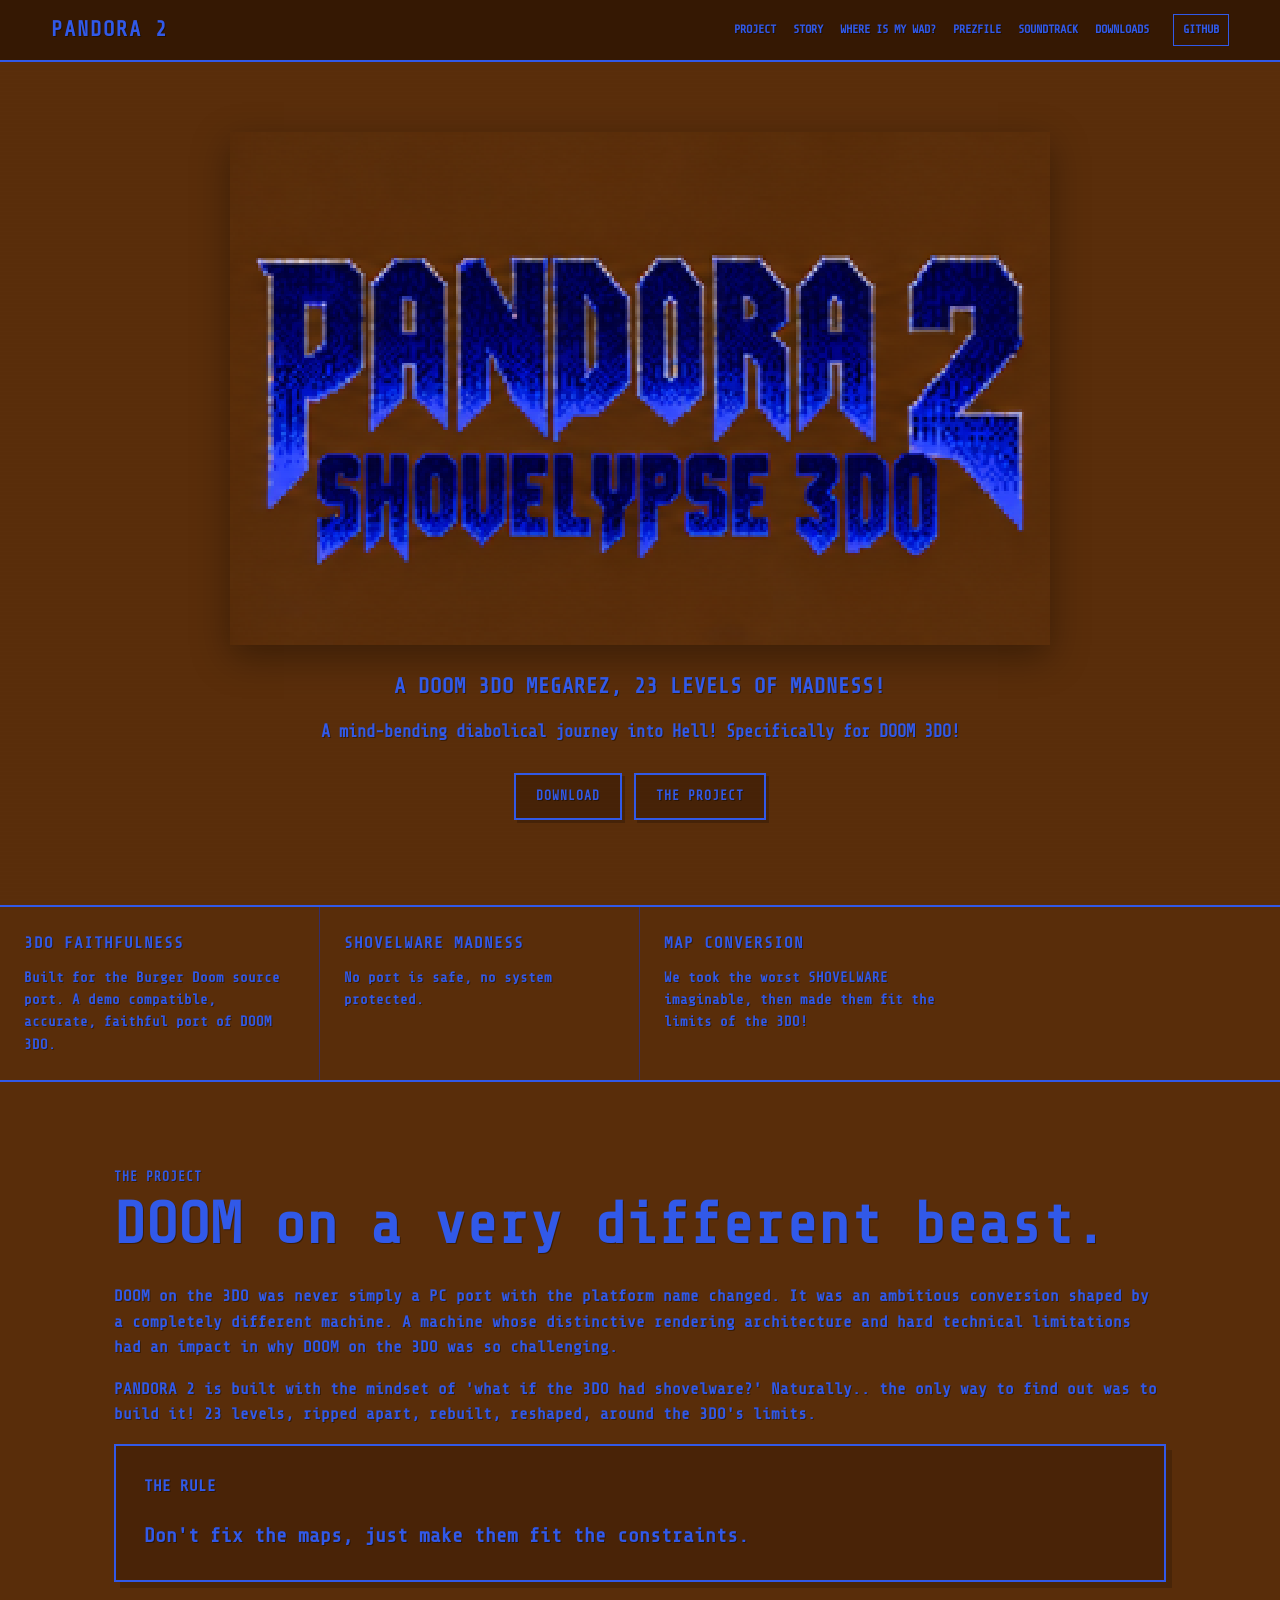
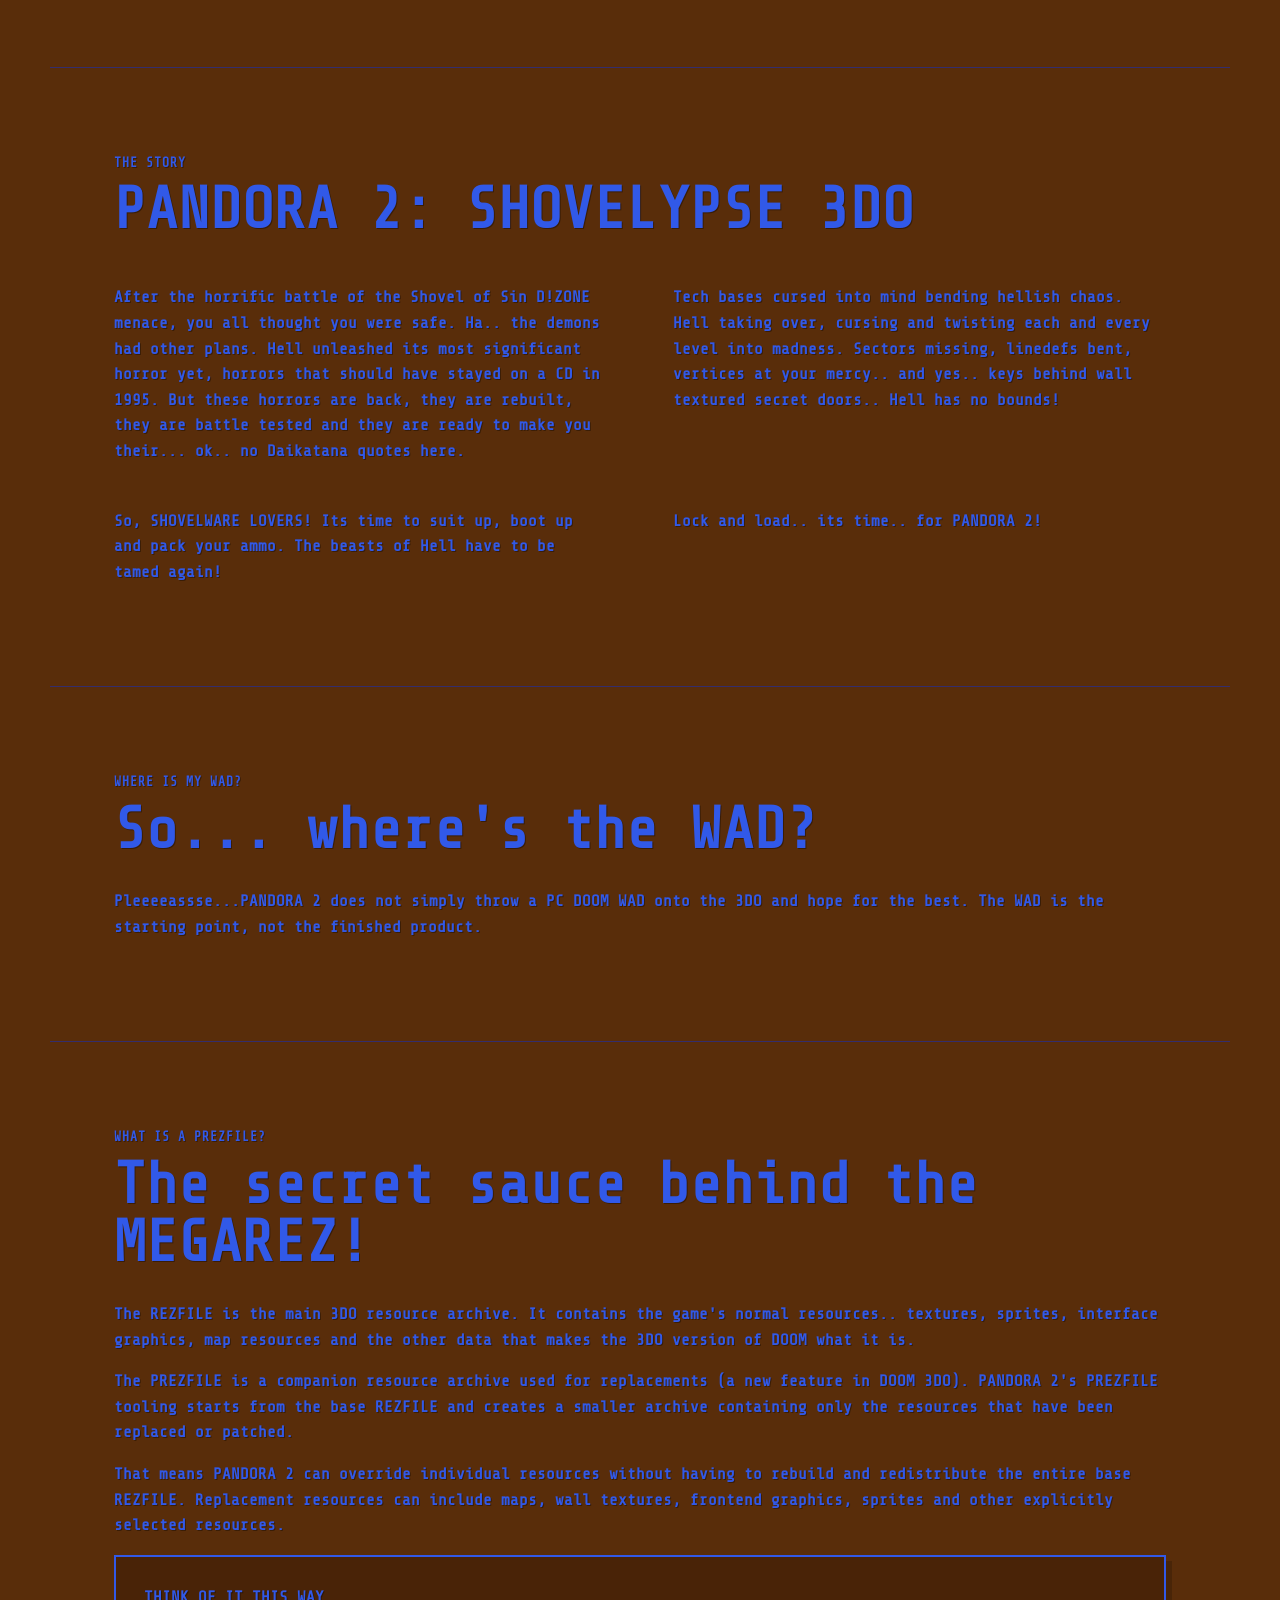
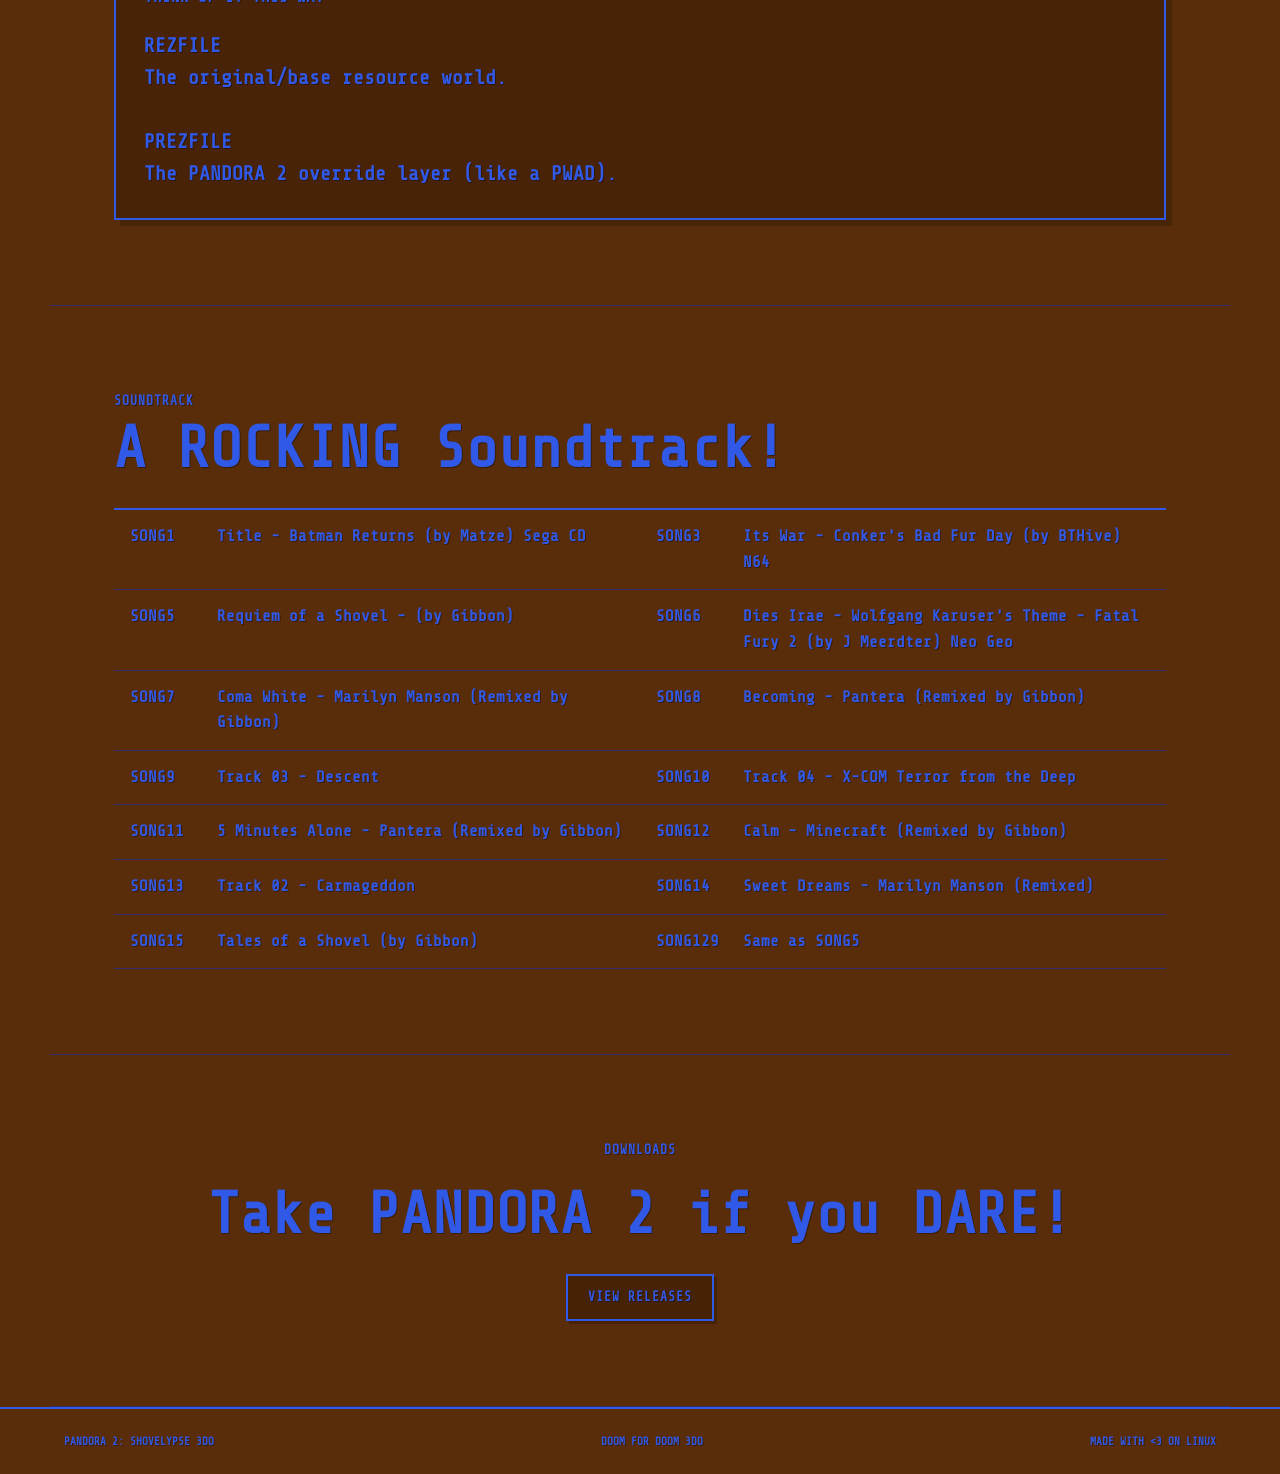
<file: index.html>
<!doctype html>
<html lang="en">
<head>
  <meta charset="utf-8">
  <meta name="viewport" content="width=device-width, initial-scale=1">
  <title>PANDORA 2: Shovelypse 3DO</title>
  <meta name="description" content="PANDORA 2: Shovelypse 3DO.  A DOOM 3DO MEGAREZ!">
  <link rel="stylesheet" href="style.css">
</head>
<body>
<div class="page">
<header class="site-header">
  <a class="wordmark" href="#top">PANDORA 2</a>
  <nav>
    <a href="#project">PROJECT</a>
    <a href="#story">STORY</a>
    <a href="#where-is-my-wad">WHERE IS MY WAD?</a>
    <a href="#prezfile">PREZFILE</a>
    <a href="#soundtrack">SOUNDTRACK</a>
    <a href="#downloads">DOWNLOADS</a>
  </nav>
  <a class="github" href="https://github.com/atsb/Pandora2" aria-label="PANDORA 2 on GitHub">GITHUB</a>
</header>

<main id="top">
  <section class="hero">
    <div class="hero-title">
      <img src="images/pandora2-title.png" alt="PANDORA 2: Shovelypse 3DO">
    </div>
    <p class="tagline">A DOOM 3DO MEGAREZ, 23 LEVELS OF MADNESS!</p>
    <p class="intro">
      A mind-bending diabolical journey into Hell!  Specifically for DOOM 3DO!
    </p>
    <div class="actions">
      <a class="button" href="#downloads">DOWNLOAD</a>
      <a class="button" href="#project">THE PROJECT</a>
    </div>
  </section>

  <section class="rule-grid">
    <article><b>3DO FAITHFULNESS</b><span>Built for the Burger Doom source port.  A demo compatible, accurate, faithful port of DOOM 3DO.</span></article>
    <article><b>SHOVELWARE MADNESS</b><span>No port is safe, no system protected.</span></article>
    <article><b>MAP CONVERSION</b><span>We took the worst SHOVELWARE imaginable, then made them fit the limits of the 3DO!</span></article>
  </section>

  <section class="content-section" id="project">
    <p class="section-label">THE PROJECT</p>
    <h2>DOOM on a very different beast.</h2>
    <div class="two-col">
      <div>
        <p>
          DOOM on the 3DO was never simply a PC port with the platform name
          changed. It was an ambitious conversion shaped by a completely
          different machine.  A machine whose distinctive rendering architecture and hard
          technical limitations had an impact in why DOOM on the 3DO was so challenging.
        </p>
        <p>
          PANDORA 2 is built with the mindset of 'what if the 3DO had shovelware?'
          Naturally..  the only way to find out was to build it!
          23 levels, ripped apart, rebuilt, reshaped, around the 3DO's limits.
        </p>
      </div>
      <aside class="notice">
        <strong>THE RULE</strong>
        <p>Don't fix the maps, just make them fit the constraints.</p>
      </aside>
    </div>
  </section>

  <section class="content-section" id="story">
    <p class="section-label">THE STORY</p>
    <h2>PANDORA 2: SHOVELYPSE 3DO</h2>
    <div class="story-grid">
      <p>
        After the horrific battle of the Shovel of Sin D!ZONE menace,
        you all thought you were safe.  Ha..  the demons had other plans.
        Hell unleashed its most significant horror yet, horrors that
        should have stayed on a CD in 1995.  But these horrors are back,
        they are rebuilt, they are battle tested and they are ready to make you their...
        ok..  no Daikatana quotes here.
      </p>
      <p>
        Tech bases cursed into mind bending hellish chaos.  Hell taking
        over, cursing and twisting each and every level into madness.
        Sectors missing, linedefs bent, vertices at your mercy..  and
        yes..  keys behind wall textured secret doors..  Hell has no bounds!
      </p>
      <p>
        So, SHOVELWARE LOVERS!  Its time to suit up, boot up and pack your ammo.
        The beasts of Hell have to be tamed again!
      </p>
      <p>
        Lock and load..  its time..  for PANDORA 2!
      </p>
    </div>
  </section>

  <section class="content-section" id="where-is-my-wad">
    <p class="section-label">WHERE IS MY WAD?</p>
    <h2>So... where's the WAD?</h2>
    <div class="two-col">
      <div>
        <p>
          Pleeeeassse...PANDORA 2 does not simply throw a PC DOOM WAD onto 
          the 3DO and hope for the best.  The WAD is the starting 
          point, not the finished product.
        </p>
      </div>
    </div>
  </section>

  <section class="content-section" id="prezfile">
    <p class="section-label">WHAT IS A PREZFILE?</p>
    <h2>The secret sauce behind the MEGAREZ!</h2>
    <div class="two-col">
      <div>
        <p>
          The <strong>REZFILE</strong> is the main 3DO resource archive.  It
          contains the game's normal resources.. textures, sprites, interface
          graphics, map resources and the other data that makes the 3DO
          version of DOOM what it is.
        </p>
        <p>
          The <strong>PREZFILE</strong> is a companion resource archive used
          for replacements (a new feature in DOOM 3DO).  PANDORA 2's 
          PREZFILE tooling starts from the base REZFILE and creates 
          a smaller archive containing only the resources that have been 
          replaced or patched.
        </p>
        <p>
          That means PANDORA 2 can override individual resources without
          having to rebuild and redistribute the entire base REZFILE.
          Replacement resources can include maps, wall textures, frontend
          graphics, sprites and other explicitly selected resources.
        </p>
      </div>
      <aside class="notice">
        <strong>THINK OF IT THIS WAY</strong>
        <p>
          <b>REZFILE</b><br>
          The original/base resource world.
          <br><br>
          <b>PREZFILE</b><br>
          The PANDORA 2 override layer (like a PWAD).
        </p>
      </aside>
    </div>
  </section>

  <section class="content-section soundtrack" id="soundtrack">
    <p class="section-label">SOUNDTRACK</p>
    <h2>A ROCKING Soundtrack!</h2>
    <div class="tracks">
      <div><b>SONG1</b><span>Title - Batman Returns (by Matze) Sega CD</span></div>
      <div><b>SONG3</b><span>Its War - Conker's Bad Fur Day (by BTHive) N64</span></div>
      <div><b>SONG5</b><span>Requiem of a Shovel - (by Gibbon)</span></div>
      <div><b>SONG6</b><span>Dies Irae - Wolfgang Karuser's Theme - Fatal Fury 2 (by J Meerdter) Neo Geo</span></div>
      <div><b>SONG7</b><span>Coma White - Marilyn Manson (Remixed by Gibbon)</span></div>
      <div><b>SONG8</b><span>Becoming - Pantera (Remixed by Gibbon)</span></div>
      <div><b>SONG9</b><span>Track 03 - Descent</span></div>
      <div><b>SONG10</b><span>Track 04 - X-COM Terror from the Deep</span></div>
      <div><b>SONG11</b><span>5 Minutes Alone - Pantera (Remixed by Gibbon)</span></div>
      <div><b>SONG12</b><span>Calm - Minecraft (Remixed by Gibbon)</span></div>
      <div><b>SONG13</b><span>Track 02 - Carmageddon</span></div>
      <div><b>SONG14</b><span>Sweet Dreams - Marilyn Manson (Remixed)</span></div>
      <div><b>SONG15</b><span>Tales of a Shovel (by Gibbon)</span></div>
      <div><b>SONG129</b><span>Same as SONG5</span></div>
    </div>
  </section>

  <section class="content-section downloads" id="downloads">
    <p class="section-label">DOWNLOADS</p>
    <h2>Take PANDORA 2 if you DARE!</h2>
    <a class="button" href="https://github.com/atsb/Pandora2/releases">VIEW RELEASES</a>
  </section>
</main>

<footer>
  <span>PANDORA 2: SHOVELYPSE 3DO</span>
  <span>DOOM FOR DOOM 3DO</span>
  <span>MADE WITH &lt;3 ON LINUX</span>
</footer>
</div>
<script src="script.js"></script>
</body>
</html>
</file>
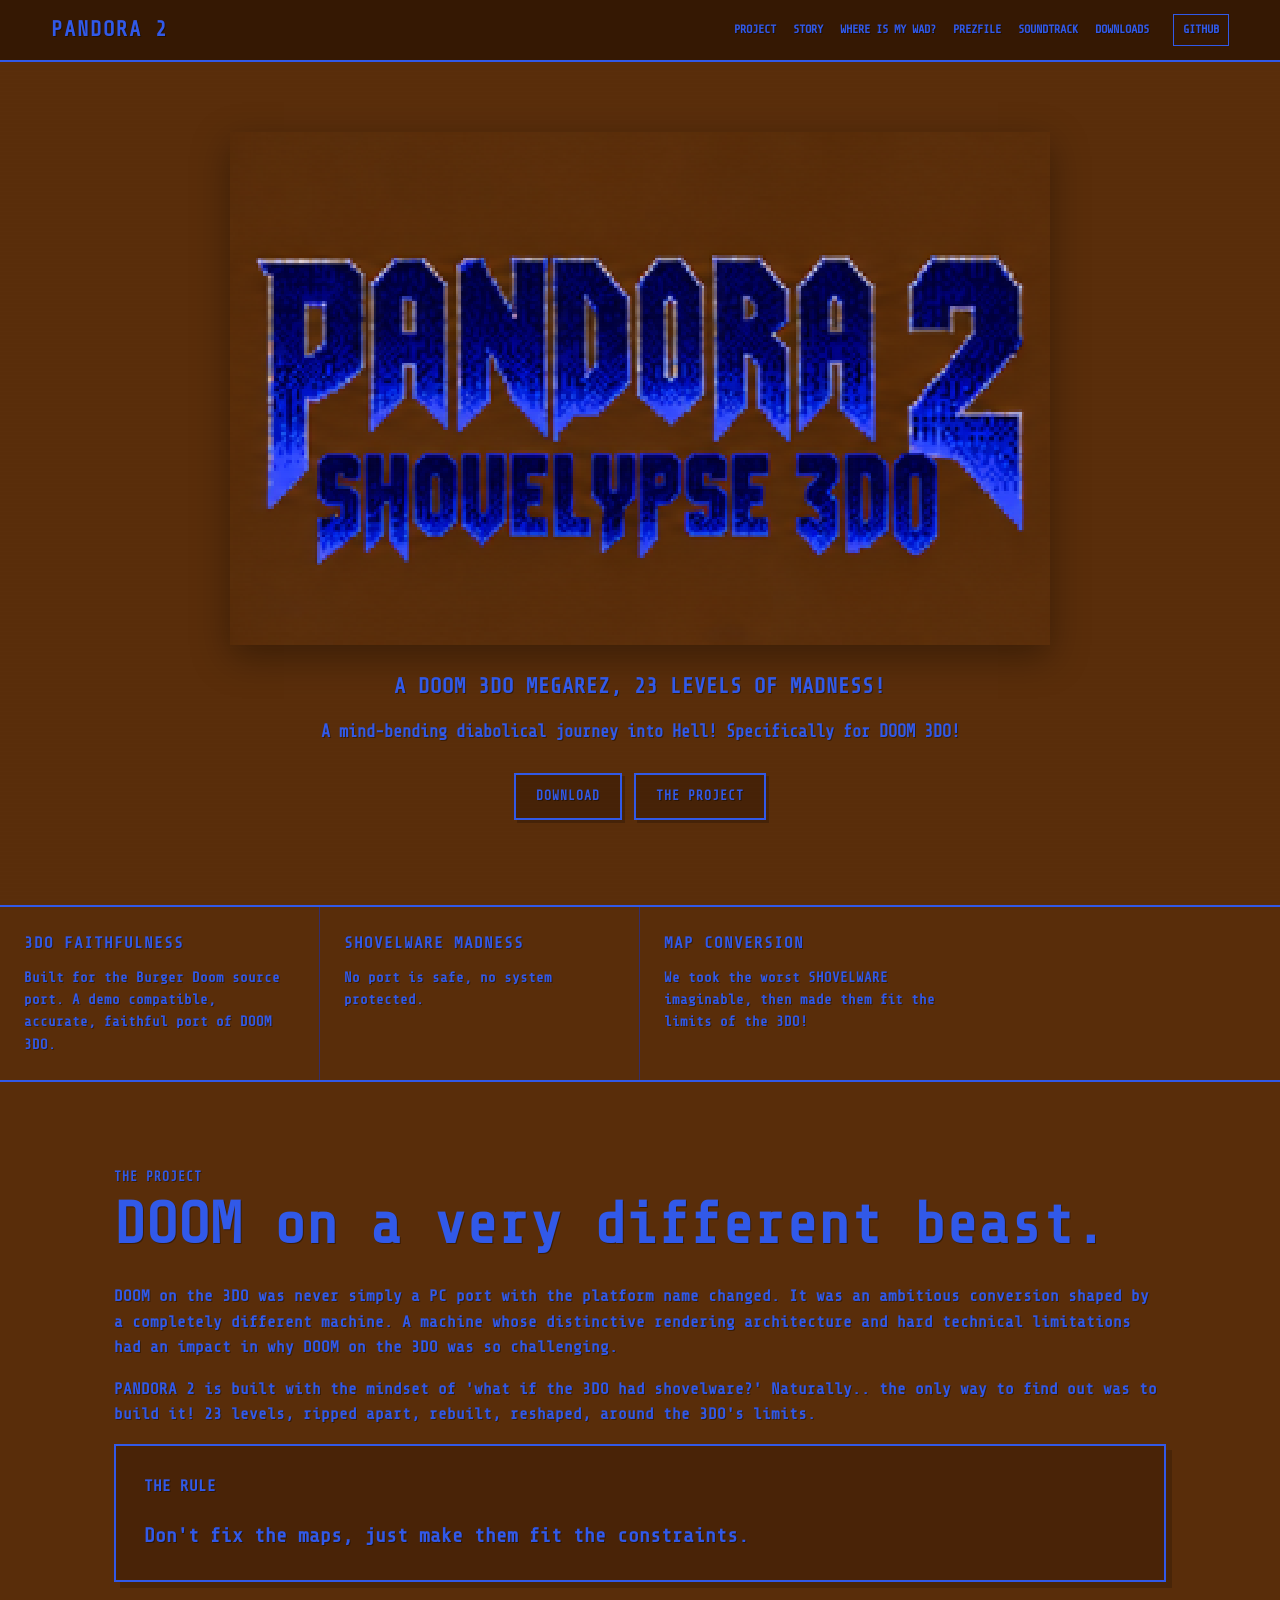
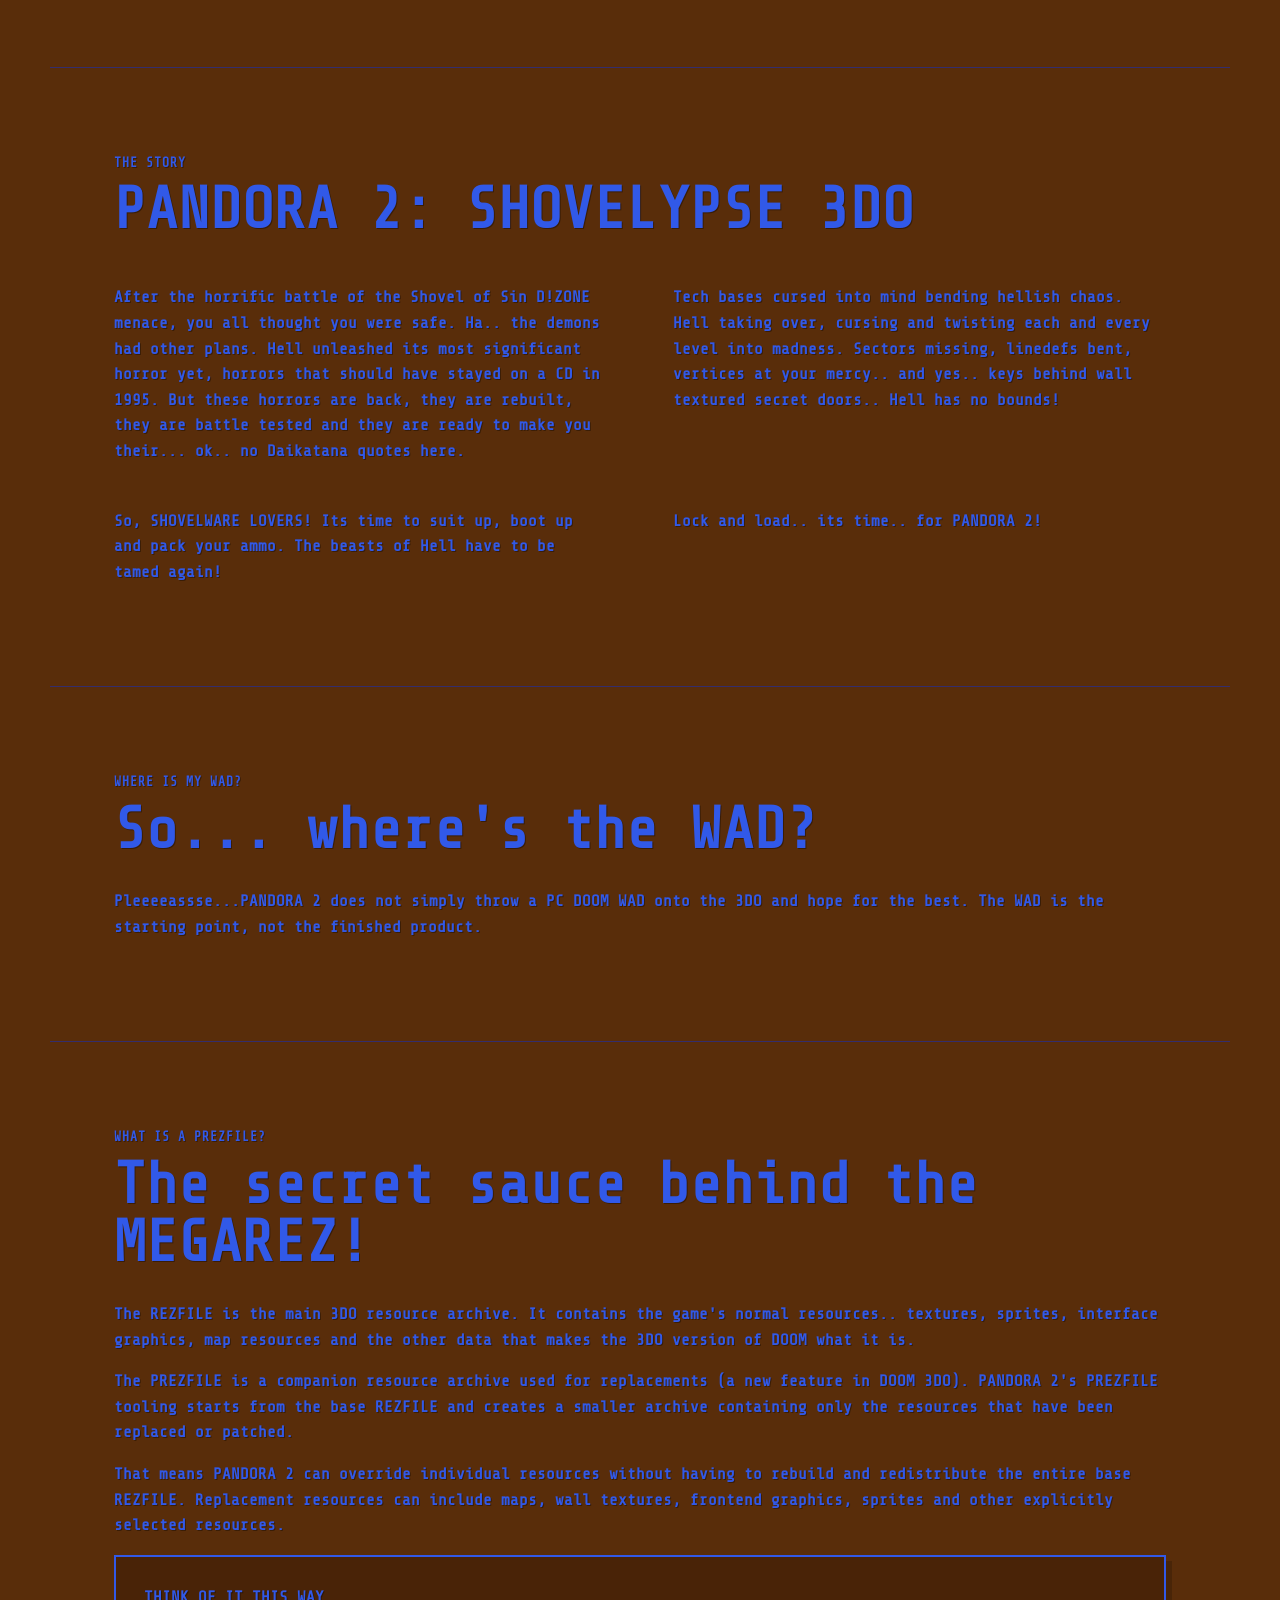
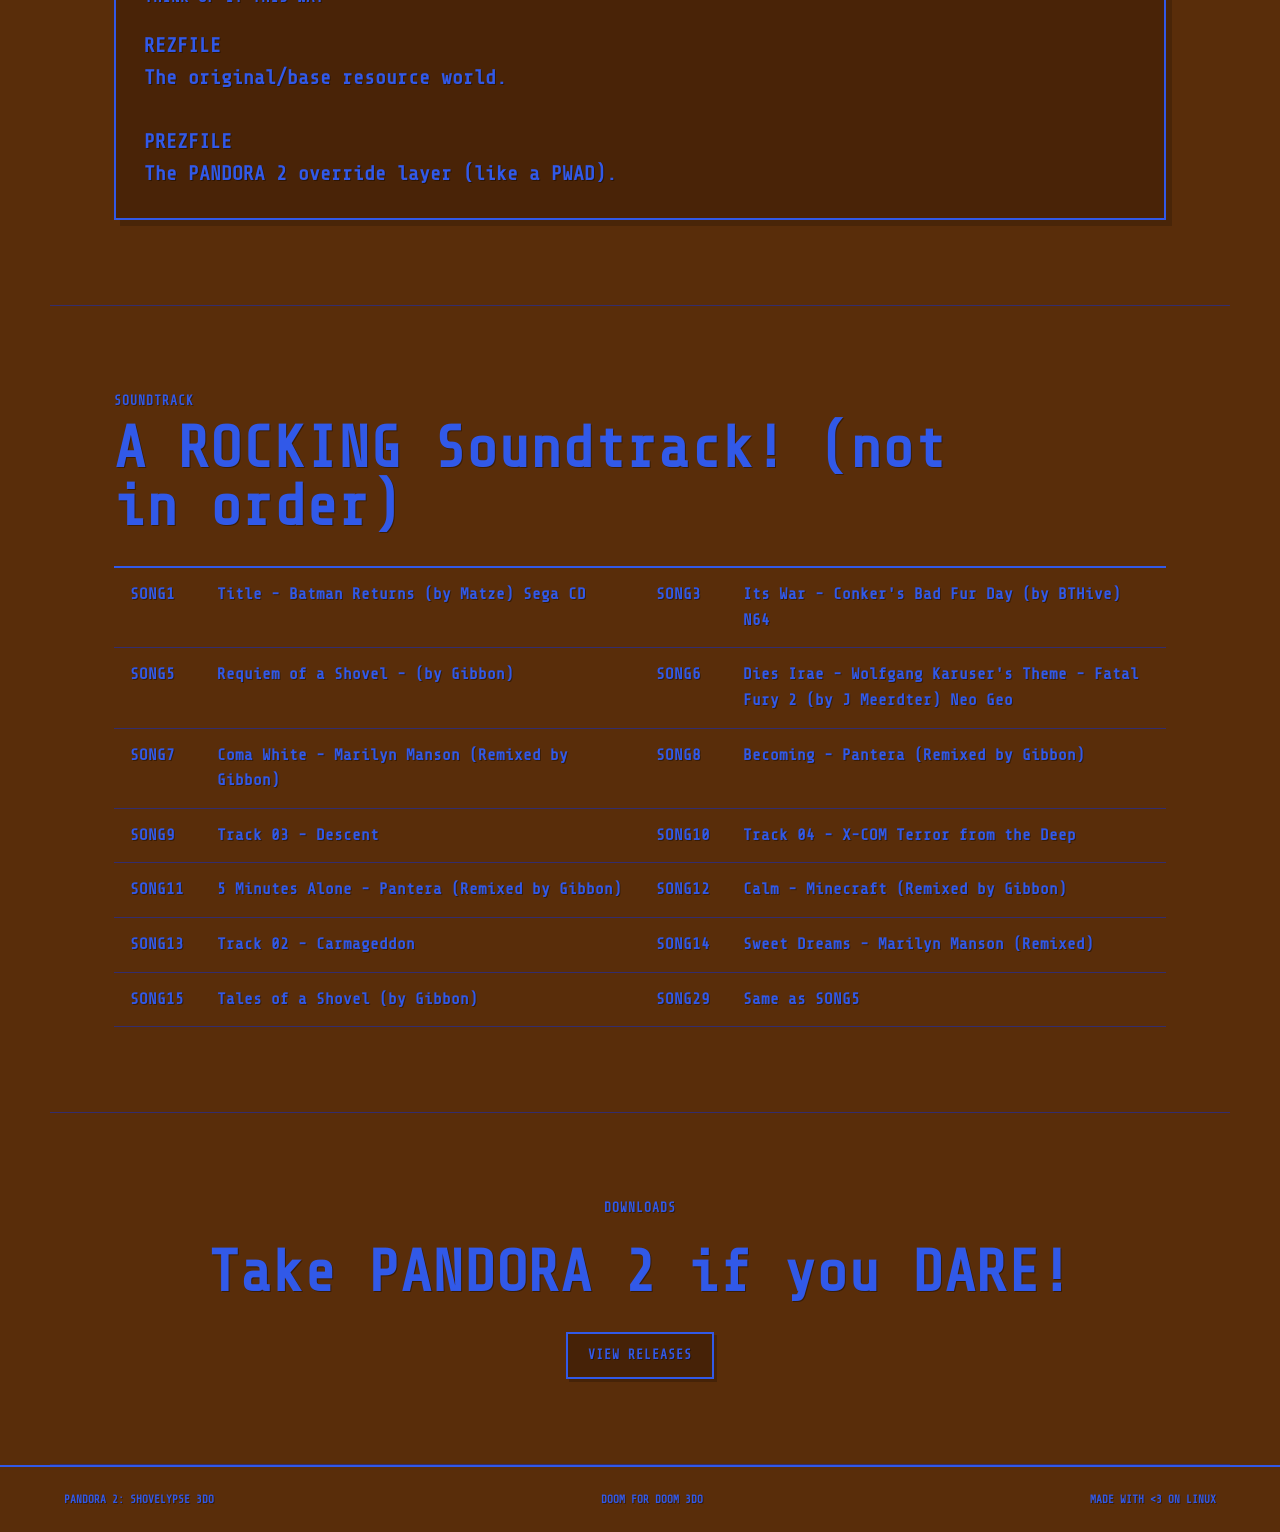
<file: docs/index.html>
<!doctype html>
<html lang="en">
<head>
  <meta charset="utf-8">
  <meta name="viewport" content="width=device-width, initial-scale=1">
  <title>PANDORA 2: Shovelypse 3DO</title>
  <meta name="description" content="PANDORA 2: Shovelypse 3DO.  A DOOM 3DO MEGAREZ!">
  <link rel="stylesheet" href="style.css">
</head>
<body>
<div class="page">
<header class="site-header">
  <a class="wordmark" href="#top">PANDORA 2</a>
  <nav>
    <a href="#project">PROJECT</a>
    <a href="#story">STORY</a>
    <a href="#where-is-my-wad">WHERE IS MY WAD?</a>
    <a href="#prezfile">PREZFILE</a>
    <a href="#soundtrack">SOUNDTRACK</a>
    <a href="#downloads">DOWNLOADS</a>
  </nav>
  <a class="github" href="https://github.com/atsb/Pandora2" aria-label="PANDORA 2 on GitHub">GITHUB</a>
</header>

<main id="top">
  <section class="hero">
    <div class="hero-title">
      <img src="images/pandora2-title.png" alt="PANDORA 2: Shovelypse 3DO">
    </div>
    <p class="tagline">A DOOM 3DO MEGAREZ, 23 LEVELS OF MADNESS!</p>
    <p class="intro">
      A mind-bending diabolical journey into Hell!  Specifically for DOOM 3DO!
    </p>
    <div class="actions">
      <a class="button" href="#downloads">DOWNLOAD</a>
      <a class="button" href="#project">THE PROJECT</a>
    </div>
  </section>

  <section class="rule-grid">
    <article><b>3DO FAITHFULNESS</b><span>Built for the Burger Doom source port.  A demo compatible, accurate, faithful port of DOOM 3DO.</span></article>
    <article><b>SHOVELWARE MADNESS</b><span>No port is safe, no system protected.</span></article>
    <article><b>MAP CONVERSION</b><span>We took the worst SHOVELWARE imaginable, then made them fit the limits of the 3DO!</span></article>
  </section>

  <section class="content-section" id="project">
    <p class="section-label">THE PROJECT</p>
    <h2>DOOM on a very different beast.</h2>
    <div class="two-col">
      <div>
        <p>
          DOOM on the 3DO was never simply a PC port with the platform name
          changed. It was an ambitious conversion shaped by a completely
          different machine.  A machine whose distinctive rendering architecture and hard
          technical limitations had an impact in why DOOM on the 3DO was so challenging.
        </p>
        <p>
          PANDORA 2 is built with the mindset of 'what if the 3DO had shovelware?'
          Naturally..  the only way to find out was to build it!
          23 levels, ripped apart, rebuilt, reshaped, around the 3DO's limits.
        </p>
      </div>
      <aside class="notice">
        <strong>THE RULE</strong>
        <p>Don't fix the maps, just make them fit the constraints.</p>
      </aside>
    </div>
  </section>

  <section class="content-section" id="story">
    <p class="section-label">THE STORY</p>
    <h2>PANDORA 2: SHOVELYPSE 3DO</h2>
    <div class="story-grid">
      <p>
        After the horrific battle of the Shovel of Sin D!ZONE menace,
        you all thought you were safe.  Ha..  the demons had other plans.
        Hell unleashed its most significant horror yet, horrors that
        should have stayed on a CD in 1995.  But these horrors are back,
        they are rebuilt, they are battle tested and they are ready to make you their...
        ok..  no Daikatana quotes here.
      </p>
      <p>
        Tech bases cursed into mind bending hellish chaos.  Hell taking
        over, cursing and twisting each and every level into madness.
        Sectors missing, linedefs bent, vertices at your mercy..  and
        yes..  keys behind wall textured secret doors..  Hell has no bounds!
      </p>
      <p>
        So, SHOVELWARE LOVERS!  Its time to suit up, boot up and pack your ammo.
        The beasts of Hell have to be tamed again!
      </p>
      <p>
        Lock and load..  its time..  for PANDORA 2!
      </p>
    </div>
  </section>

  <section class="content-section" id="where-is-my-wad">
    <p class="section-label">WHERE IS MY WAD?</p>
    <h2>So... where's the WAD?</h2>
    <div class="two-col">
      <div>
        <p>
          Pleeeeassse...PANDORA 2 does not simply throw a PC DOOM WAD onto 
          the 3DO and hope for the best.  The WAD is the starting 
          point, not the finished product.
        </p>
      </div>
    </div>
  </section>

  <section class="content-section" id="prezfile">
    <p class="section-label">WHAT IS A PREZFILE?</p>
    <h2>The secret sauce behind the MEGAREZ!</h2>
    <div class="two-col">
      <div>
        <p>
          The <strong>REZFILE</strong> is the main 3DO resource archive.  It
          contains the game's normal resources.. textures, sprites, interface
          graphics, map resources and the other data that makes the 3DO
          version of DOOM what it is.
        </p>
        <p>
          The <strong>PREZFILE</strong> is a companion resource archive used
          for replacements (a new feature in DOOM 3DO).  PANDORA 2's 
          PREZFILE tooling starts from the base REZFILE and creates 
          a smaller archive containing only the resources that have been 
          replaced or patched.
        </p>
        <p>
          That means PANDORA 2 can override individual resources without
          having to rebuild and redistribute the entire base REZFILE.
          Replacement resources can include maps, wall textures, frontend
          graphics, sprites and other explicitly selected resources.
        </p>
      </div>
      <aside class="notice">
        <strong>THINK OF IT THIS WAY</strong>
        <p>
          <b>REZFILE</b><br>
          The original/base resource world.
          <br><br>
          <b>PREZFILE</b><br>
          The PANDORA 2 override layer (like a PWAD).
        </p>
      </aside>
    </div>
  </section>

  <section class="content-section soundtrack" id="soundtrack">
    <p class="section-label">SOUNDTRACK</p>
    <h2>A ROCKING Soundtrack! (not in order)</h2>
    <div class="tracks">
      <div><b>SONG1</b><span>Title - Batman Returns (by Matze) Sega CD</span></div>
      <div><b>SONG3</b><span>Its War - Conker's Bad Fur Day (by BTHive) N64</span></div>
      <div><b>SONG5</b><span>Requiem of a Shovel - (by Gibbon)</span></div>
      <div><b>SONG6</b><span>Dies Irae - Wolfgang Karuser's Theme - Fatal Fury 2 (by J Meerdter) Neo Geo</span></div>
      <div><b>SONG7</b><span>Coma White - Marilyn Manson (Remixed by Gibbon)</span></div>
      <div><b>SONG8</b><span>Becoming - Pantera (Remixed by Gibbon)</span></div>
      <div><b>SONG9</b><span>Track 03 - Descent</span></div>
      <div><b>SONG10</b><span>Track 04 - X-COM Terror from the Deep</span></div>
      <div><b>SONG11</b><span>5 Minutes Alone - Pantera (Remixed by Gibbon)</span></div>
      <div><b>SONG12</b><span>Calm - Minecraft (Remixed by Gibbon)</span></div>
      <div><b>SONG13</b><span>Track 02 - Carmageddon</span></div>
      <div><b>SONG14</b><span>Sweet Dreams - Marilyn Manson (Remixed)</span></div>
      <div><b>SONG15</b><span>Tales of a Shovel (by Gibbon)</span></div>
      <div><b>SONG29</b><span>Same as SONG5</span></div>
    </div>
  </section>

  <section class="content-section downloads" id="downloads">
    <p class="section-label">DOWNLOADS</p>
    <h2>Take PANDORA 2 if you DARE!</h2>
    <a class="button" href="https://github.com/atsb/Pandora2/releases">VIEW RELEASES</a>
  </section>
</main>

<footer>
  <span>PANDORA 2: SHOVELYPSE 3DO</span>
  <span>DOOM FOR DOOM 3DO</span>
  <span>MADE WITH &lt;3 ON LINUX</span>
</footer>
</div>
<script src="script.js"></script>
</body>
</html>
</file>
<file: style.css>
@import url('https://fonts.googleapis.com/css2?family=Share+Tech+Mono&display=swap');

:root {
  --brown: #592d0a;
  --brown-dark: #351804;
  --blue: #3159e8;
  --blue-bright: #3159e8;
  --line: rgba(23, 47, 189, .55);
}

* { box-sizing: border-box; }
html { scroll-behavior: smooth; }
body {
  margin: 0;
  background: var(--brown);
  color: var(--blue);
  font-family: "Share Tech Mono", monospace;
  font-size: 16px;
  line-height: 1.6;
  font-weight: 700;
  text-shadow: 1px 1px 0 rgba(0,0,0,.35);
}
body:before {
  content: "";
  position: fixed;
  inset: 0;
  pointer-events: none;
  opacity: .08;
  background-image: repeating-linear-gradient(0deg, rgba(255,255,255,.12) 0, rgba(255,255,255,.12) 1px, transparent 1px, transparent 4px);
  mix-blend-mode: overlay;
}
a { color: var(--blue-bright); text-decoration: none; }
a:hover { color: #5879ff; text-shadow: 0 0 8px rgba(49,89,232,.45); }

.site-header {
  position: sticky;
  top: 0;
  z-index: 20;
  min-height: 62px;
  padding: 10px 4vw;
  display: flex;
  align-items: center;
  gap: 24px;
  background: rgba(53,24,4,.96);
  border-bottom: 2px solid var(--blue);
}
.wordmark {
  color: var(--blue-bright);
  font-size: 21px;
  font-weight: bold;
  letter-spacing: 2px;
  white-space: nowrap;
}
nav {
  margin-left: auto;
  display: flex;
  flex-wrap: wrap;
  justify-content: flex-end;
  gap: 17px;
  font-size: 12px;
}
nav a { color: var(--blue-bright); }
.github {
  border: 1px solid var(--blue);
  padding: 5px 9px;
  font-size: 12px;
  white-space: nowrap;
}

.hero {
  max-width: 1180px;
  margin: auto;
  padding: 70px 5vw 85px;
  text-align: center;
}
.hero-title {
  max-width: 820px;
  margin: 0 auto 20px;
}
.hero-title img {
  display: block;
  width: 100%;
  height: auto;
  image-rendering: pixelated;
  box-shadow: 0 12px 35px rgba(0,0,0,.35);
}
.tagline {
  margin: 25px auto 10px;
  color: var(--blue-bright);
  font-size: clamp(14px, 2vw, 21px);
  letter-spacing: 1px;
}
.intro {
  max-width: 760px;
  margin: 15px auto;
  color: var(--blue);
  font-size: 17px;
}
.actions {
  margin-top: 28px;
  display: flex;
  justify-content: center;
  flex-wrap: wrap;
  gap: 12px;
}
.button {
  display: inline-block;
  padding: 11px 20px;
  color: var(--blue-bright);
  border: 2px solid var(--blue);
  background: rgba(53,24,4,.5);
  font-size: 13px;
  font-weight: bold;
  letter-spacing: 1px;
  box-shadow: 3px 3px 0 rgba(0,0,0,.22);
}
.button:hover {
  color: var(--brown);
  background: var(--blue-bright);
  text-shadow: none;
}

.rule-grid {
  display: grid;
  grid-template-columns: repeat(4, 1fr);
  border-top: 2px solid var(--blue);
  border-bottom: 2px solid var(--blue);
}
.rule-grid article {
  min-height: 145px;
  padding: 24px;
  border-right: 1px solid var(--line);
}
.rule-grid article:last-child { border-right: 0; }
.rule-grid b, .section-label {
  color: var(--blue-bright);
  letter-spacing: 1px;
}
.rule-grid span {
  display: block;
  margin-top: 10px;
  color: var(--blue);
  font-size: 14px;
}

.content-section {
  max-width: 1180px;
  margin: auto;
  padding: 85px 5vw;
  border-bottom: 1px solid var(--line);
}
.section-label {
  margin: 0;
  font-size: 13px;
}
h2 {
  margin: 8px 0 30px;
  color: var(--blue-bright);
  font-size: clamp(30px, 5vw, 58px);
  line-height: 1;
  letter-spacing: 1px;
}
p,
.intro,
.rule-grid span,
.story-grid p,
.tracks span,
footer,
nav,
.small-note {
  font-weight: 700;
}
.notice {
  align-self: center;
  padding: 28px;
  border: 2px solid var(--blue);
  background: rgba(53,24,4,.45);
  box-shadow: 6px 6px 0 rgba(0,0,0,.18);
}
.notice strong { color: var(--blue-bright); }
.notice p { margin-bottom: 0; font-size: 20px; }

.story-grid {
  display: grid;
  grid-template-columns: 1fr 1fr;
  gap: 12px 65px;
}
.story-grid p { font-size: 16px; }

.center-intro {
  max-width: 760px;
  margin: 0 auto 35px;
  text-align: center;
}
.pipeline {
  max-width: 650px;
  margin: auto;
  display: flex;
  flex-direction: column;
  align-items: center;
  gap: 9px;
}
.pipeline div {
  width: 100%;
  padding: 15px;
  text-align: center;
  color: var(--blue-bright);
  border: 2px solid var(--blue);
  background: rgba(53,24,4,.45);
}
.pipeline i {
  color: var(--blue-bright);
  font-style: normal;
}

.screen-grid {
  display: grid;
  grid-template-columns: repeat(3, 1fr);
  gap: 20px;
}
figure { margin: 0; }
.shot {
  aspect-ratio: 16 / 9;
  display: grid;
  place-items: center;
  text-align: center;
  color: var(--blue);
  border: 2px dashed var(--blue);
  background: repeating-linear-gradient(0deg, rgba(23,47,189,.06) 0, rgba(23,47,189,.06) 1px, transparent 1px, transparent 4px), var(--brown-dark);
  font-size: 13px;
  letter-spacing: 1px;
}
figcaption {
  padding-top: 9px;
  color: var(--blue-bright);
}
.small-note { font-size: 12px; }

.soundtrack h2 { max-width: 850px; }
.tracks {
  display: grid;
  grid-template-columns: 1fr 1fr;
  border-top: 2px solid var(--blue);
}
.tracks div {
  padding: 14px 16px;
  border-bottom: 1px solid var(--line);
  display: grid;
  grid-template-columns: 75px 1fr;
  gap: 12px;
}
.tracks b { color: var(--blue-bright); }
.tracks span { color: var(--blue); }

.downloads { text-align: center; }
.downloads p { max-width: 700px; margin: 0 auto 25px; }

footer {
  padding: 24px 5vw;
  display: flex;
  justify-content: space-between;
  flex-wrap: wrap;
  gap: 12px;
  color: var(--blue);
  border-top: 2px solid var(--blue);
  font-size: 11px;
}

@media (max-width: 850px) {
  nav { display: none; }
  .rule-grid, .two-col, .story-grid, .screen-grid, .tracks { grid-template-columns: 1fr; }
  .rule-grid article { border-right: 0; border-bottom: 1px solid var(--line); }
  .content-section { padding-top: 65px; padding-bottom: 65px; }
  .tracks div { grid-template-columns: 70px 1fr; }
}
</file>
<file: docs/style.css>
@import url('https://fonts.googleapis.com/css2?family=Share+Tech+Mono&display=swap');

:root {
  --brown: #592d0a;
  --brown-dark: #351804;
  --blue: #3159e8;
  --blue-bright: #3159e8;
  --line: rgba(23, 47, 189, .55);
}

* { box-sizing: border-box; }
html { scroll-behavior: smooth; }
body {
  margin: 0;
  background: var(--brown);
  color: var(--blue);
  font-family: "Share Tech Mono", monospace;
  font-size: 16px;
  line-height: 1.6;
  font-weight: 700;
  text-shadow: 1px 1px 0 rgba(0,0,0,.35);
}
body:before {
  content: "";
  position: fixed;
  inset: 0;
  pointer-events: none;
  opacity: .08;
  background-image: repeating-linear-gradient(0deg, rgba(255,255,255,.12) 0, rgba(255,255,255,.12) 1px, transparent 1px, transparent 4px);
  mix-blend-mode: overlay;
}
a { color: var(--blue-bright); text-decoration: none; }
a:hover { color: #5879ff; text-shadow: 0 0 8px rgba(49,89,232,.45); }

.site-header {
  position: sticky;
  top: 0;
  z-index: 20;
  min-height: 62px;
  padding: 10px 4vw;
  display: flex;
  align-items: center;
  gap: 24px;
  background: rgba(53,24,4,.96);
  border-bottom: 2px solid var(--blue);
}
.wordmark {
  color: var(--blue-bright);
  font-size: 21px;
  font-weight: bold;
  letter-spacing: 2px;
  white-space: nowrap;
}
nav {
  margin-left: auto;
  display: flex;
  flex-wrap: wrap;
  justify-content: flex-end;
  gap: 17px;
  font-size: 12px;
}
nav a { color: var(--blue-bright); }
.github {
  border: 1px solid var(--blue);
  padding: 5px 9px;
  font-size: 12px;
  white-space: nowrap;
}

.hero {
  max-width: 1180px;
  margin: auto;
  padding: 70px 5vw 85px;
  text-align: center;
}
.hero-title {
  max-width: 820px;
  margin: 0 auto 20px;
}
.hero-title img {
  display: block;
  width: 100%;
  height: auto;
  image-rendering: pixelated;
  box-shadow: 0 12px 35px rgba(0,0,0,.35);
}
.tagline {
  margin: 25px auto 10px;
  color: var(--blue-bright);
  font-size: clamp(14px, 2vw, 21px);
  letter-spacing: 1px;
}
.intro {
  max-width: 760px;
  margin: 15px auto;
  color: var(--blue);
  font-size: 17px;
}
.actions {
  margin-top: 28px;
  display: flex;
  justify-content: center;
  flex-wrap: wrap;
  gap: 12px;
}
.button {
  display: inline-block;
  padding: 11px 20px;
  color: var(--blue-bright);
  border: 2px solid var(--blue);
  background: rgba(53,24,4,.5);
  font-size: 13px;
  font-weight: bold;
  letter-spacing: 1px;
  box-shadow: 3px 3px 0 rgba(0,0,0,.22);
}
.button:hover {
  color: var(--brown);
  background: var(--blue-bright);
  text-shadow: none;
}

.rule-grid {
  display: grid;
  grid-template-columns: repeat(4, 1fr);
  border-top: 2px solid var(--blue);
  border-bottom: 2px solid var(--blue);
}
.rule-grid article {
  min-height: 145px;
  padding: 24px;
  border-right: 1px solid var(--line);
}
.rule-grid article:last-child { border-right: 0; }
.rule-grid b, .section-label {
  color: var(--blue-bright);
  letter-spacing: 1px;
}
.rule-grid span {
  display: block;
  margin-top: 10px;
  color: var(--blue);
  font-size: 14px;
}

.content-section {
  max-width: 1180px;
  margin: auto;
  padding: 85px 5vw;
  border-bottom: 1px solid var(--line);
}
.section-label {
  margin: 0;
  font-size: 13px;
}
h2 {
  margin: 8px 0 30px;
  color: var(--blue-bright);
  font-size: clamp(30px, 5vw, 58px);
  line-height: 1;
  letter-spacing: 1px;
}
p,
.intro,
.rule-grid span,
.story-grid p,
.tracks span,
footer,
nav,
.small-note {
  font-weight: 700;
}
.notice {
  align-self: center;
  padding: 28px;
  border: 2px solid var(--blue);
  background: rgba(53,24,4,.45);
  box-shadow: 6px 6px 0 rgba(0,0,0,.18);
}
.notice strong { color: var(--blue-bright); }
.notice p { margin-bottom: 0; font-size: 20px; }

.story-grid {
  display: grid;
  grid-template-columns: 1fr 1fr;
  gap: 12px 65px;
}
.story-grid p { font-size: 16px; }

.center-intro {
  max-width: 760px;
  margin: 0 auto 35px;
  text-align: center;
}
.pipeline {
  max-width: 650px;
  margin: auto;
  display: flex;
  flex-direction: column;
  align-items: center;
  gap: 9px;
}
.pipeline div {
  width: 100%;
  padding: 15px;
  text-align: center;
  color: var(--blue-bright);
  border: 2px solid var(--blue);
  background: rgba(53,24,4,.45);
}
.pipeline i {
  color: var(--blue-bright);
  font-style: normal;
}

.screen-grid {
  display: grid;
  grid-template-columns: repeat(3, 1fr);
  gap: 20px;
}
figure { margin: 0; }
.shot {
  aspect-ratio: 16 / 9;
  display: grid;
  place-items: center;
  text-align: center;
  color: var(--blue);
  border: 2px dashed var(--blue);
  background: repeating-linear-gradient(0deg, rgba(23,47,189,.06) 0, rgba(23,47,189,.06) 1px, transparent 1px, transparent 4px), var(--brown-dark);
  font-size: 13px;
  letter-spacing: 1px;
}
figcaption {
  padding-top: 9px;
  color: var(--blue-bright);
}
.small-note { font-size: 12px; }

.soundtrack h2 { max-width: 850px; }
.tracks {
  display: grid;
  grid-template-columns: 1fr 1fr;
  border-top: 2px solid var(--blue);
}
.tracks div {
  padding: 14px 16px;
  border-bottom: 1px solid var(--line);
  display: grid;
  grid-template-columns: 75px 1fr;
  gap: 12px;
}
.tracks b { color: var(--blue-bright); }
.tracks span { color: var(--blue); }

.downloads { text-align: center; }
.downloads p { max-width: 700px; margin: 0 auto 25px; }

footer {
  padding: 24px 5vw;
  display: flex;
  justify-content: space-between;
  flex-wrap: wrap;
  gap: 12px;
  color: var(--blue);
  border-top: 2px solid var(--blue);
  font-size: 11px;
}

@media (max-width: 850px) {
  nav { display: none; }
  .rule-grid, .two-col, .story-grid, .screen-grid, .tracks { grid-template-columns: 1fr; }
  .rule-grid article { border-right: 0; border-bottom: 1px solid var(--line); }
  .content-section { padding-top: 65px; padding-bottom: 65px; }
  .tracks div { grid-template-columns: 70px 1fr; }
}
</file>
